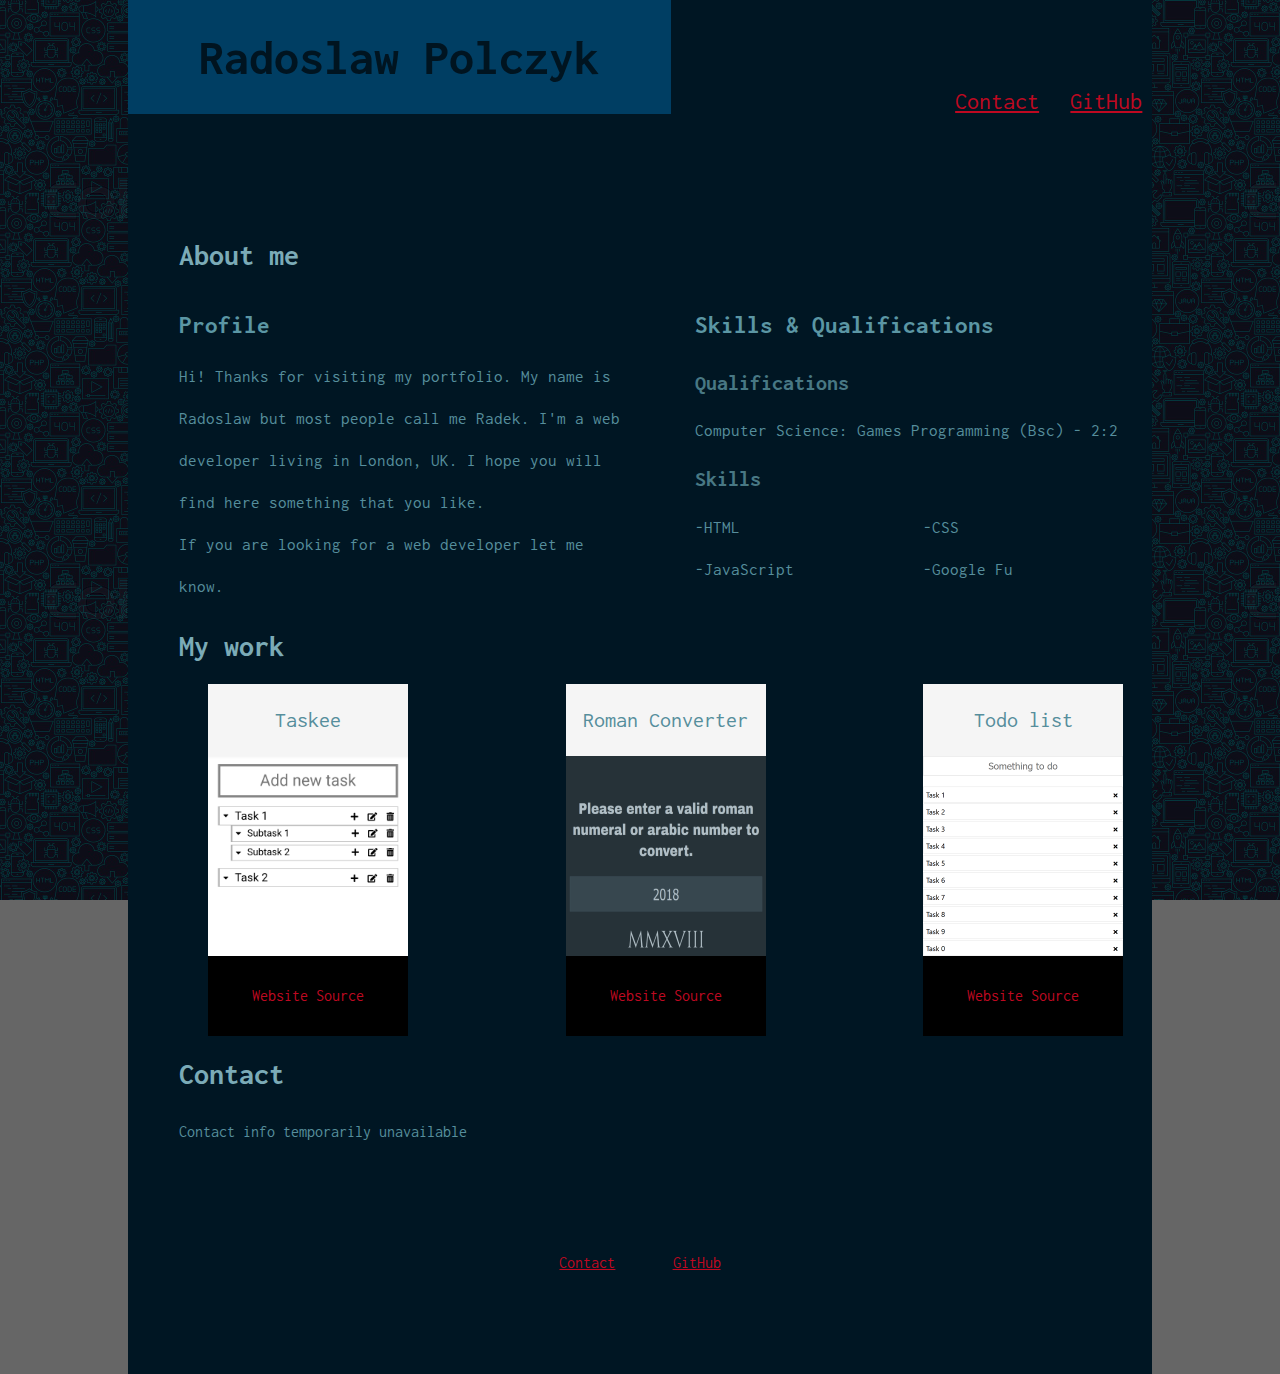
<file: index.html>
<!DOCTYPE html>
<html lang="en">

<head>
  <meta charset="UTF-8">
  <meta name="viewport" content="width=device-width, initial-scale=1.0">
  <link rel="stylesheet" href="style.css">
  <link href="https://fonts.googleapis.com/css?family=Inconsolata:400,700" 
        rel="stylesheet">
  <link href="https://fonts.googleapis.com/css?family=Josefin+Slab" 
        rel="stylesheet">
  <link rel="stylesheet" 
        href="https://use.fontawesome.com/releases/v5.4.1/css/all.css" 
        integrity="sha384-5sAR7xN1Nv6T6+dT2mhtzEpVJvfS3NScPQTrOxhwjIuvcA67KV2R5Jz6kr4abQsz" 
        crossorigin="anonymous">

  <title>Radoslaw Polczyk</title>
</head>

<body>
  <div id="bg">
    <div id="container">
      <div id="header">
        <div id="name">
          <h1>Radoslaw Polczyk</h1>
        </div>
        <nav>
          <div>
            <a href="#contact">Contact</a>
            <a href="https://github.com/dolorismachina" target="_blank">GitHub</a>
          </div>
        </nav>
      </div> <!-- #header -->
      <div id="content">
        <section id="about-me">
            <h2>About me</h2>
          <div class="flex-container">
              <div class="about-me">
            <h3>Profile</h3>
            <p>
              Hi! Thanks for visiting my portfolio.
              My name is Radoslaw but most people call me Radek.
              I'm a web developer living in London, UK. I hope you will find here
              something that you like.
              <br>
              If you are looking for a web developer let me know.
            </p>
          </div>

          <div class="about-me">
            <h3>Skills & Qualifications</h3>
            <h4>Qualifications</h4>
            <p>Computer Science: Games Programming (Bsc) - 2:2 </p>

            <h4>Skills</h4>
            <ul id="skills">
              <li>HTML</li>
              <li>CSS</li>

              <li>JavaScript</li>
              <li>Google Fu</li>
            </ul>
          </div>
          </div>
        </section>

        <section>
                <h2 class="showcase-h2">My work</h2>
        
                <div id="showcase">
                    <div class="project">
                        <div class="project-header">
                            Taskee
                        </div>
                        <div class="project-body">
                            <a href="https://dolorismachina.github.io/Taskee/" target="_blank">
                                <img alt="Project Screenshot" src="../taskee.png" width="200" height="200" />
                            </a>
                        </div>
                        <div class="project-footer">
                            <a href="#">
                                <i class="fas fa-globe"></i>
                                Website
                            </a>
                            <a href="#">
                                <i class="fab fa-github"></i>
                                Source
                            </a>
                        </div>
                    </div> <!-- .project -->
        
                  <div class="project">
                      <div class="project-header">
                          Roman Converter
                      </div>
                      <div class="project-body">
                        <a href="roman-numerals/" target="_blank">
                            <img alt="Project Screenshot" src="roman.png" width="200" height="200" />
                        </a>
                      </div>
                    <div class="project-footer">
                        <a href="#">
                            <i class="fas fa-globe"></i>
                            Website
                        </a>
                        <a href="#">
                                <i class="fab fa-github"></i>
                                Source
                            </a>
                    </div>
                  </div> <!-- .project -->
        
                  <div class="project">
                    <div class="project-header">
                        Todo list
                    </div>
                    <div class="project-body">
                        <a href="https://dolorismachina.github.io/todo/" target="_blank">
                            <img alt="Project Screenshot" src="tasker.png" width="200" height="200" />
                        </a>
                    </div>
                    <div class="project-footer">
                        <a href="#">
                            <i class="fas fa-globe"></i>
                            Website
                        </a>
                        <a href="#">
                                <i class="fab fa-github"></i>
                                Source
                            </a>
                    </div>
                  </div> <!-- .project -->
                </div> <!-- #showcase -->
              </section>

              <section id="contact">
                    <h2>Contact</h2>
                  <p>Contact info temporarily unavailable</p>
                </section>
      </div>

      <div hidden>
            <p><a href="/survey">Survey Form</a></p>
            <p><a href="/tribute/index.html">Tribute Page</a></p>
            <p><a href="/documentation/index.html">Technical Documentation</a></p>
            <p><a href="/landing-page/index.html">Landing Page</a></p>
      </div>
      <footer>
        <a href="#">Contact</a>
        <a href="https://github.com/dolorismachina" target="_blank">GitHub</a>
      </footer>
    </div> <!-- #container -->
  </div>
</body>

</html>
</file>
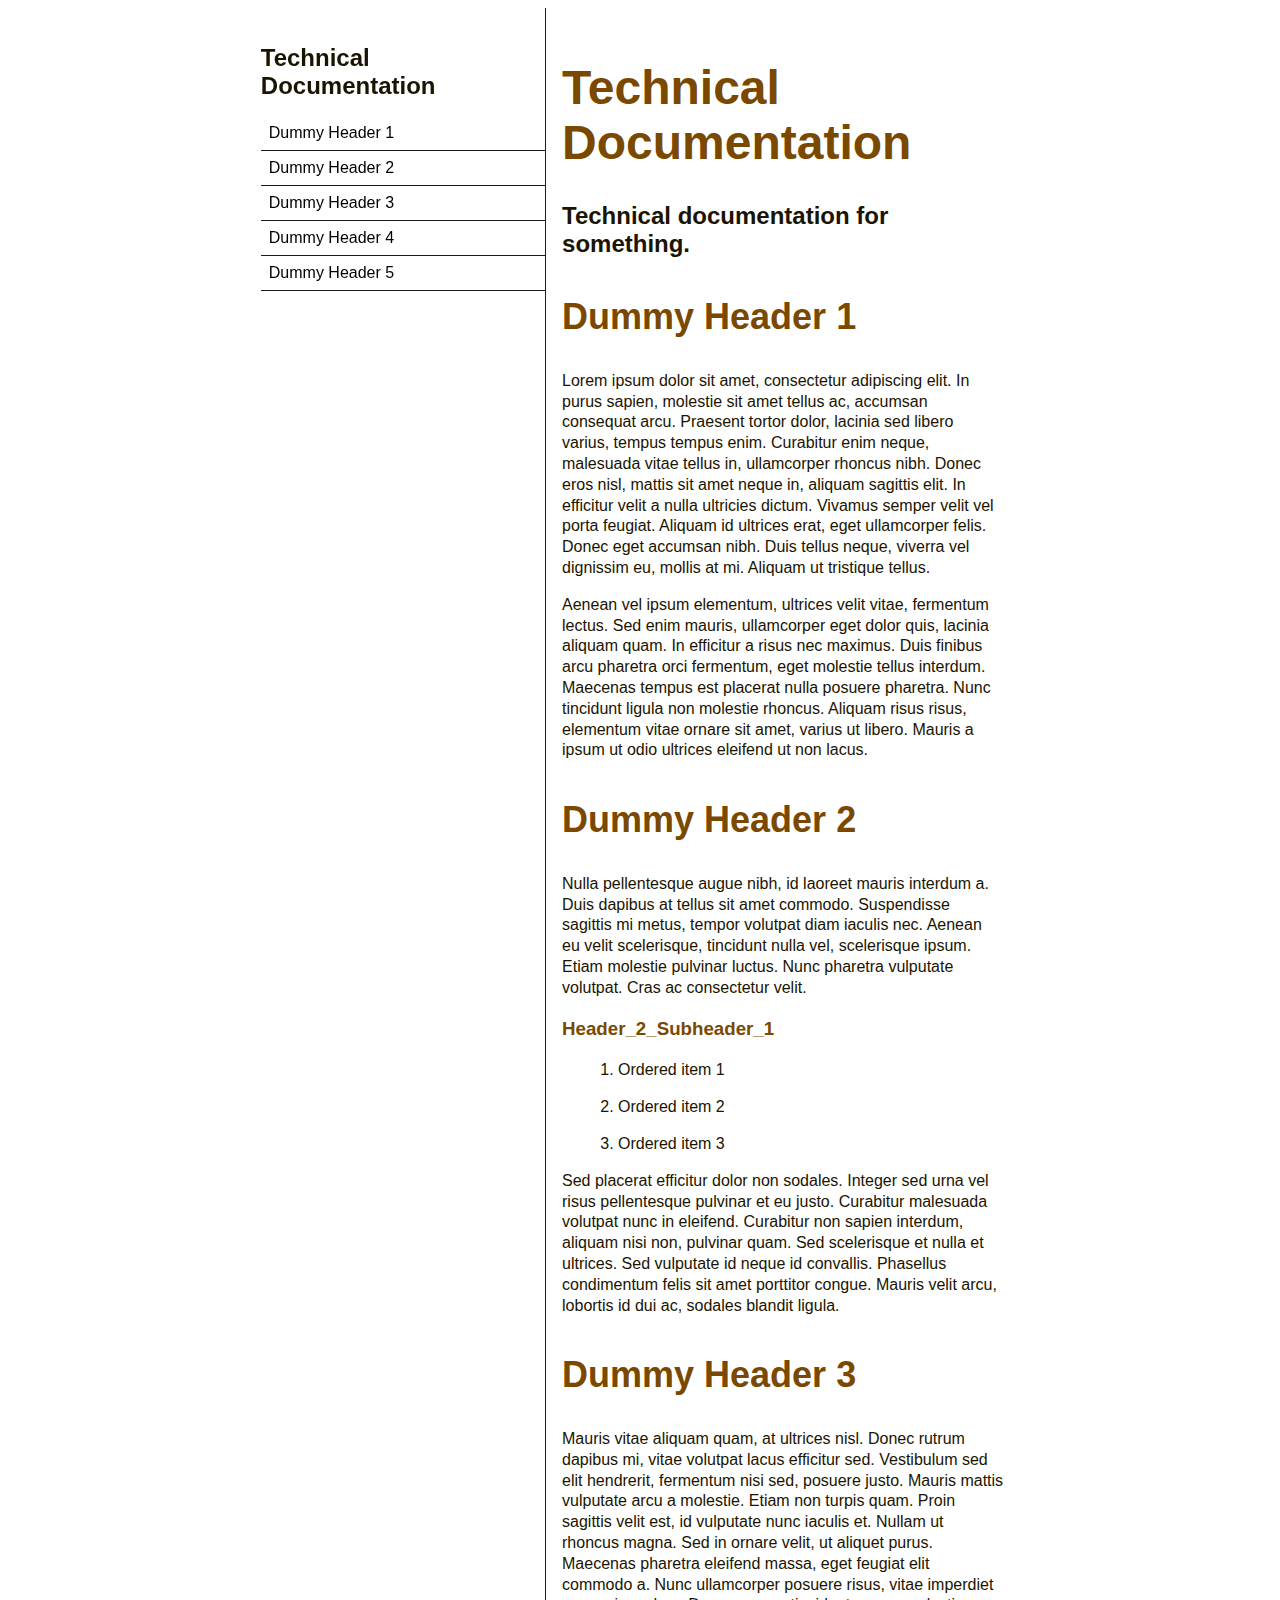
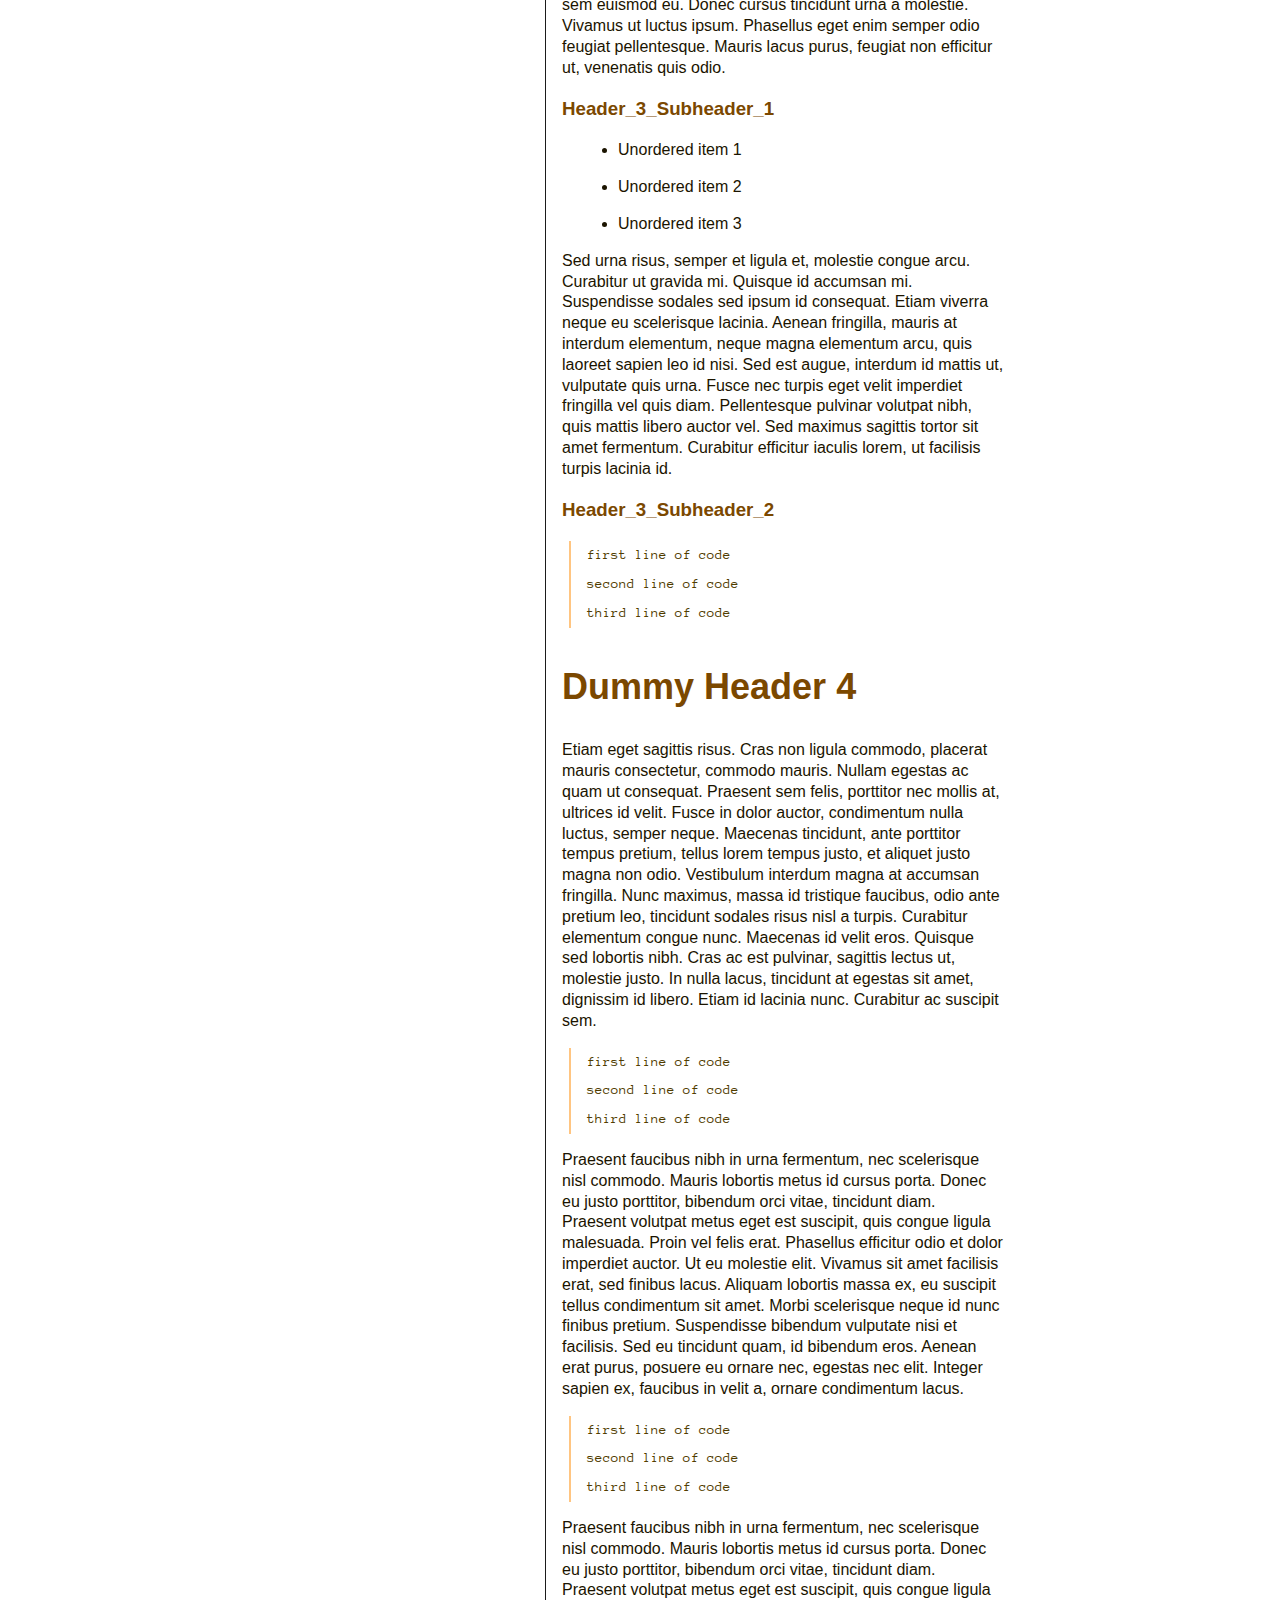
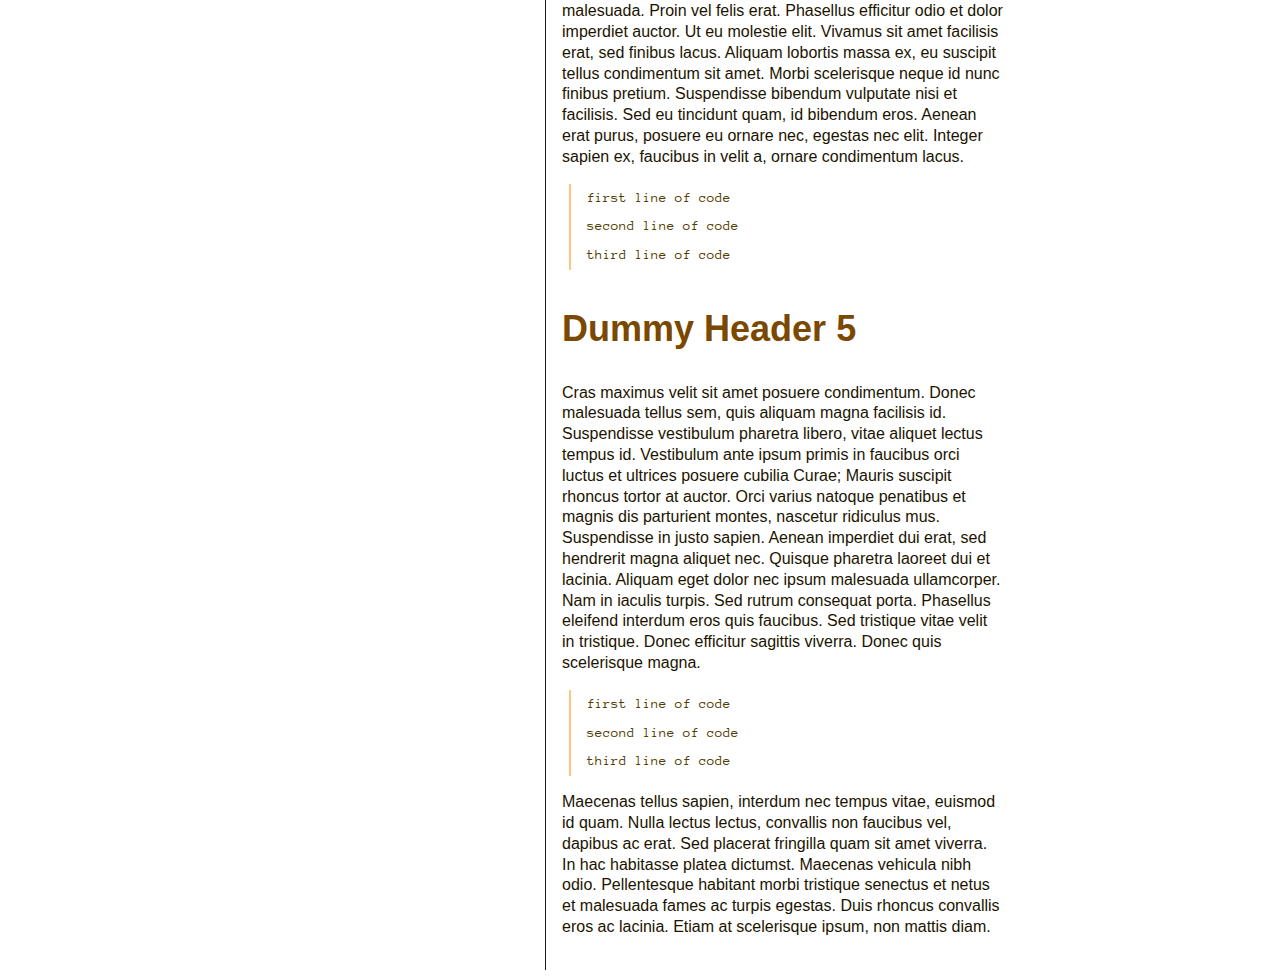
<file: documentation/index.html>
<!DOCTYPE html>
<html>

<head>
    <link rel="stylesheet" type="text/css" href="style.css" />
    <script src="https://cdn.freecodecamp.org/testable-projects-fcc/v1/bundle.js"></script>
</head>

<body>
    <div id="container">
        <nav id="navbar">
            <header>Technical Documentation</header>

            <ul>
                <li>
                    <a href="#Dummy_Header_1" class="nav-link">Dummy Header 1</a>

                </li>
                <li>
                    <a href="#Dummy_Header_2" class="nav-link">Dummy Header 2</a>
                    
                </li>
                <li>
                    <a href="#Dummy_Header_3" class="nav-link">Dummy Header 3</a>
                    
                </li>
                <li>
                    <a href="#Dummy_Header_4" class="nav-link">Dummy Header 4</a>
                </li>
                <li>
                    <a href="#Dummy_Header_5" class="nav-link">Dummy Header 5</a>
                </li>
            </ul>
        </nav>

        <main id="main-doc">
            <!-- SECTION 1 -->
            <header>
                <h1>Technical Documentation</h1>
                <p>Technical documentation for something.</p>
            </header>
            <section class="main-section" id="Dummy_Header_1">
                <header>
                    <h2>Dummy Header 1</h2>
                </header>
                <p>Lorem ipsum dolor sit amet, consectetur adipiscing elit. In purus sapien, molestie sit amet tellus ac, accumsan
                    consequat arcu. Praesent tortor dolor, lacinia sed libero varius, tempus tempus enim. Curabitur enim
                    neque, malesuada vitae tellus in, ullamcorper rhoncus nibh. Donec eros nisl, mattis sit amet neque in,
                    aliquam sagittis elit. In efficitur velit a nulla ultricies dictum. Vivamus semper velit vel porta feugiat.
                    Aliquam id ultrices erat, eget ullamcorper felis. Donec eget accumsan nibh. Duis tellus neque, viverra
                    vel dignissim eu, mollis at mi. Aliquam ut tristique tellus. </p>
                <p>Aenean vel ipsum elementum, ultrices velit vitae, fermentum lectus. Sed enim mauris, ullamcorper eget dolor
                    quis, lacinia aliquam quam. In efficitur a risus nec maximus. Duis finibus arcu pharetra orci fermentum,
                    eget molestie tellus interdum. Maecenas tempus est placerat nulla posuere pharetra. Nunc tincidunt ligula
                    non molestie rhoncus. Aliquam risus risus, elementum vitae ornare sit amet, varius ut libero. Mauris
                    a ipsum ut odio ultrices eleifend ut non lacus. </p>
            </section>

            <!-- SECTION 2 -->
            <section class="main-section" id="Dummy_Header_2">
                <header>
                    <h2>Dummy Header 2</h2>
                </header>
                <p>Nulla pellentesque augue nibh, id laoreet mauris interdum a. Duis dapibus at tellus sit amet commodo. Suspendisse
                    sagittis mi metus, tempor volutpat diam iaculis nec. Aenean eu velit scelerisque, tincidunt nulla vel,
                    scelerisque ipsum. Etiam molestie pulvinar luctus. Nunc pharetra vulputate volutpat. Cras ac consectetur
                    velit. </p>
                <h3 id="Header_2_Subheader_1">Header_2_Subheader_1</h3>
                <ol>
                    <li>Ordered item 1</li>
                    <li>Ordered item 2</li>
                    <li>Ordered item 3</li>
                </ol>
                <p>Sed placerat efficitur dolor non sodales. Integer sed urna vel risus pellentesque pulvinar et eu justo. Curabitur
                    malesuada volutpat nunc in eleifend. Curabitur non sapien interdum, aliquam nisi non, pulvinar quam.
                    Sed scelerisque et nulla et ultrices. Sed vulputate id neque id convallis. Phasellus condimentum felis
                    sit amet porttitor congue. Mauris velit arcu, lobortis id dui ac, sodales blandit ligula. </p>
            </section>

            <!-- SECTION 3 -->
            <section class="main-section" id="Dummy_Header_3">
                <header>
                    <h2>Dummy Header 3</h2>
                </header>
                <p>Mauris vitae aliquam quam, at ultrices nisl. Donec rutrum dapibus mi, vitae volutpat lacus efficitur sed.
                    Vestibulum sed elit hendrerit, fermentum nisi sed, posuere justo. Mauris mattis vulputate arcu a molestie.
                    Etiam non turpis quam. Proin sagittis velit est, id vulputate nunc iaculis et. Nullam ut rhoncus magna.
                    Sed in ornare velit, ut aliquet purus. Maecenas pharetra eleifend massa, eget feugiat elit commodo a.
                    Nunc ullamcorper posuere risus, vitae imperdiet sem euismod eu. Donec cursus tincidunt urna a molestie.
                    Vivamus ut luctus ipsum. Phasellus eget enim semper odio feugiat pellentesque. Mauris lacus purus, feugiat
                    non efficitur ut, venenatis quis odio. </p>
                <h3 id="Header_3_Subheader_1">Header_3_Subheader_1</h3>
                <ul>
                    <li>Unordered item 1</li>
                    <li>Unordered item 2</li>
                    <li>Unordered item 3</li>
                </ul>

                <p>Sed urna risus, semper et ligula et, molestie congue arcu. Curabitur ut gravida mi. Quisque id accumsan mi.
                    Suspendisse sodales sed ipsum id consequat. Etiam viverra neque eu scelerisque lacinia. Aenean fringilla,
                    mauris at interdum elementum, neque magna elementum arcu, quis laoreet sapien leo id nisi. Sed est augue,
                    interdum id mattis ut, vulputate quis urna. Fusce nec turpis eget velit imperdiet fringilla vel quis
                    diam. Pellentesque pulvinar volutpat nibh, quis mattis libero auctor vel. Sed maximus sagittis tortor
                    sit amet fermentum. Curabitur efficitur iaculis lorem, ut facilisis turpis lacinia id. </p>
                <h3 id="Header_3_Subheader_2">Header_3_Subheader_2</h3>
                <code>
                    first line of code
                    <br> second line of code
                    <br> third line of code
                </code>
            </section>

            <!-- SECTION 4 -->
            <section class="main-section" id="Dummy_Header_4">
                <header>
                    <h2>Dummy Header 4</h2>
                </header>
                <p>Etiam eget sagittis risus. Cras non ligula commodo, placerat mauris consectetur, commodo mauris. Nullam egestas
                    ac quam ut consequat. Praesent sem felis, porttitor nec mollis at, ultrices id velit. Fusce in dolor
                    auctor, condimentum nulla luctus, semper neque. Maecenas tincidunt, ante porttitor tempus pretium, tellus
                    lorem tempus justo, et aliquet justo magna non odio. Vestibulum interdum magna at accumsan fringilla.
                    Nunc maximus, massa id tristique faucibus, odio ante pretium leo, tincidunt sodales risus nisl a turpis.
                    Curabitur elementum congue nunc. Maecenas id velit eros. Quisque sed lobortis nibh. Cras ac est pulvinar,
                    sagittis lectus ut, molestie justo. In nulla lacus, tincidunt at egestas sit amet, dignissim id libero.
                    Etiam id lacinia nunc. Curabitur ac suscipit sem. </p>
                <code>
                    first line of code
                    <br> second line of code
                    <br> third line of code
                </code>
                <p>Praesent faucibus nibh in urna fermentum, nec scelerisque nisl commodo. Mauris lobortis metus id cursus porta.
                    Donec eu justo porttitor, bibendum orci vitae, tincidunt diam. Praesent volutpat metus eget est suscipit,
                    quis congue ligula malesuada. Proin vel felis erat. Phasellus efficitur odio et dolor imperdiet auctor.
                    Ut eu molestie elit. Vivamus sit amet facilisis erat, sed finibus lacus. Aliquam lobortis massa ex, eu
                    suscipit tellus condimentum sit amet. Morbi scelerisque neque id nunc finibus pretium. Suspendisse bibendum
                    vulputate nisi et facilisis. Sed eu tincidunt quam, id bibendum eros. Aenean erat purus, posuere eu ornare
                    nec, egestas nec elit. Integer sapien ex, faucibus in velit a, ornare condimentum lacus. </p>
                <code>
                    first line of code
                    <br> second line of code
                    <br> third line of code
                    <br>
                </code>
                <p>Praesent faucibus nibh in urna fermentum, nec scelerisque nisl commodo. Mauris lobortis metus id cursus porta.
                    Donec eu justo porttitor, bibendum orci vitae, tincidunt diam. Praesent volutpat metus eget est suscipit,
                    quis congue ligula malesuada. Proin vel felis erat. Phasellus efficitur odio et dolor imperdiet auctor.
                    Ut eu molestie elit. Vivamus sit amet facilisis erat, sed finibus lacus. Aliquam lobortis massa ex, eu
                    suscipit tellus condimentum sit amet. Morbi scelerisque neque id nunc finibus pretium. Suspendisse bibendum
                    vulputate nisi et facilisis. Sed eu tincidunt quam, id bibendum eros. Aenean erat purus, posuere eu ornare
                    nec, egestas nec elit. Integer sapien ex, faucibus in velit a, ornare condimentum lacus. </p>
                <code>
                    first line of code
                    <br> second line of code
                    <br> third line of code
                    <br>
                </code>
            </section>

            <!-- SECTION 5 -->
            <section class="main-section" id="Dummy_Header_5">
                <header>
                    <h2>Dummy Header 5</h2>
                </header>
                <p>Cras maximus velit sit amet posuere condimentum. Donec malesuada tellus sem, quis aliquam magna facilisis
                    id. Suspendisse vestibulum pharetra libero, vitae aliquet lectus tempus id. Vestibulum ante ipsum primis
                    in faucibus orci luctus et ultrices posuere cubilia Curae; Mauris suscipit rhoncus tortor at auctor.
                    Orci varius natoque penatibus et magnis dis parturient montes, nascetur ridiculus mus. Suspendisse in
                    justo sapien. Aenean imperdiet dui erat, sed hendrerit magna aliquet nec. Quisque pharetra laoreet dui
                    et lacinia. Aliquam eget dolor nec ipsum malesuada ullamcorper. Nam in iaculis turpis. Sed rutrum consequat
                    porta. Phasellus eleifend interdum eros quis faucibus. Sed tristique vitae velit in tristique. Donec
                    efficitur sagittis viverra. Donec quis scelerisque magna. </p>
                <code>
                    first line of code
                    <br> second line of code
                    <br> third line of code
                </code>
                <p>Maecenas tellus sapien, interdum nec tempus vitae, euismod id quam. Nulla lectus lectus, convallis non faucibus
                    vel, dapibus ac erat. Sed placerat fringilla quam sit amet viverra. In hac habitasse platea dictumst.
                    Maecenas vehicula nibh odio. Pellentesque habitant morbi tristique senectus et netus et malesuada fames
                    ac turpis egestas. Duis rhoncus convallis eros ac lacinia. Etiam at scelerisque ipsum, non mattis diam.
                </p>
            </section>
        </main>
    </div>

    <script src="https://cdn.freecodecamp.org/testable-projects-fcc/v1/bundle.js"></script>
</body>

</html>
</file>
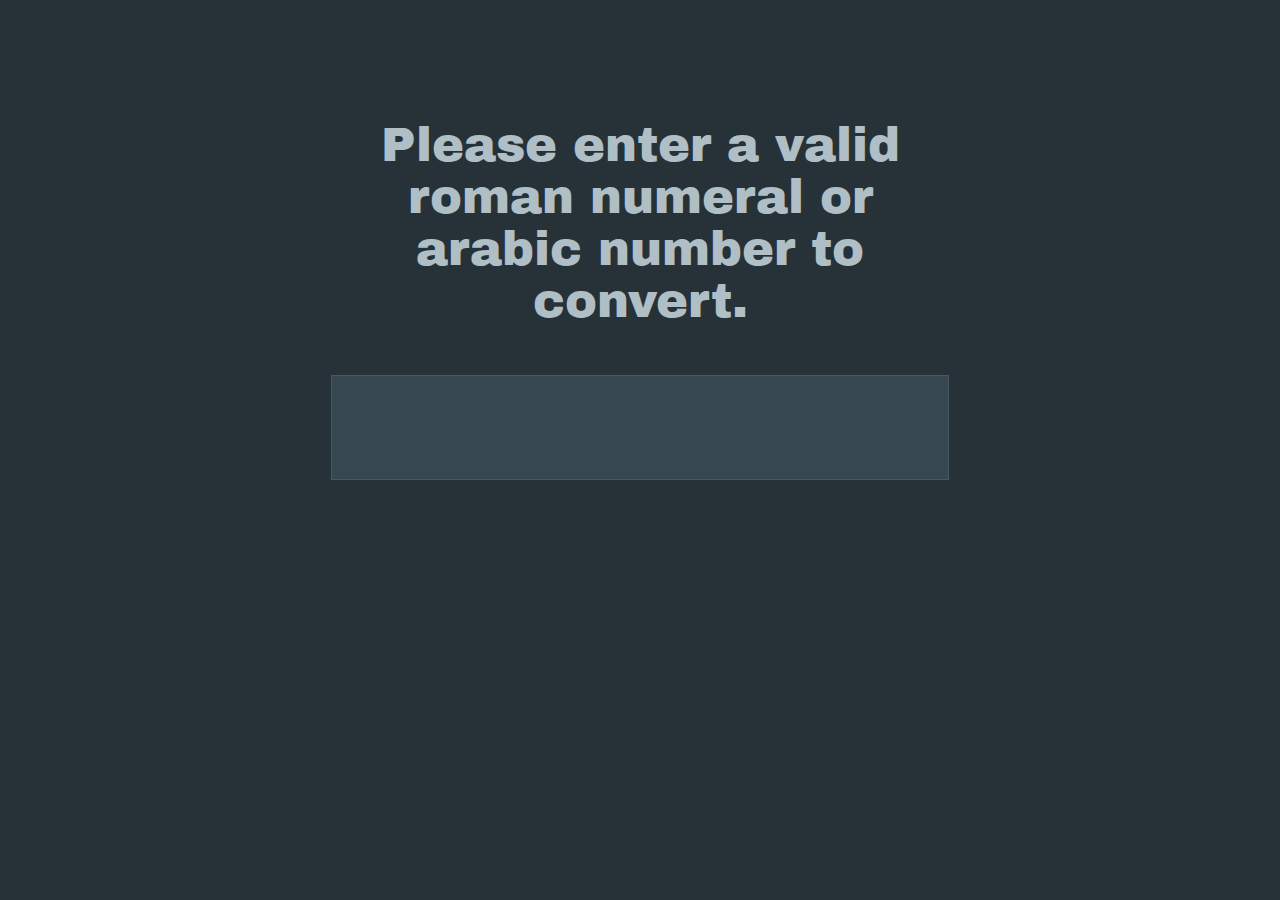
<file: roman-numerals/index.html>
<!DOCTYPE html>
<html lang="en">
<head>
    <meta charset="UTF-8">
    <meta name="viewport" content="width=device-width, initial-scale=1.0">
    <link rel="stylesheet" href="style.css">
    <title>Document</title>
</head>

<body>
    <div id="container">
        <p>Please enter a valid roman numeral or arabic number to convert.</p>
        <input type="text" id="input">
        <output id="result"></output>
      </div>

      <script src="script.js"></script>
</body>
</html>
</file>
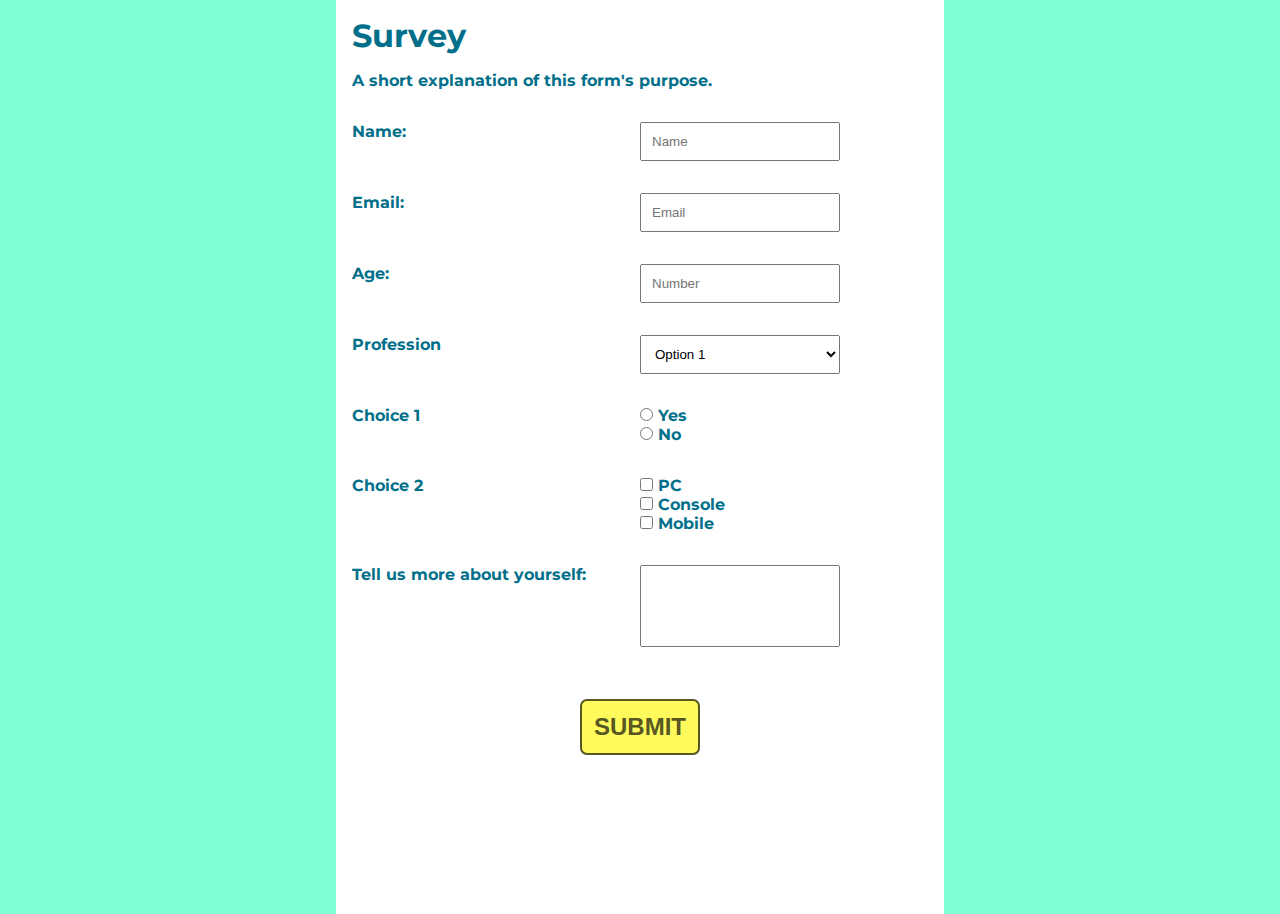
<file: Survey/index.html>
<!doctype html>

<html>

<head>
  <link rel="stylesheet" href="style.css">
</head>

<body>
  <div id="container">
    <h1 id="title">Survey</h1>

    <p id="description">
      A short explanation of this form's purpose.
    </p>

    <form id="survey-form" action="#">
      <div id="form-grid">
        <div class="grid-element">
          <label for="name" id="name-label">Name:</label>
        </div>
        <div class="grid-element">
          <input type="text" id="name" placeholder="Name" required />
        </div>

        <div class="grid-element">
          <label for="email" id="email-label">Email:</label>
        </div>
        <div class="grid-element">
          <input type="email" id="email" placeholder="Email" required />
        </div>

        <div class="grid-element">
          <label for="number" id="number-label">Age:</label>
        </div>
        <div class="grid-element">
          <input type="number" id="number" min="0" max="100" placeholder="Number" />
        </div>

        <div class="grid-element">
          <label for="select-label">Profession</label>
          
        </div>
        <div class="grid-element">
            <select id="dropdown">
                <option>Option 1</option>
                <option>Option 2</option>
                <option>Option 3</option>
              </select>
        </div>

        <div class="grid-element">
          <label>Choice 1</label>
        </div>
        <div class="grid-element">
          <ul>
            <li>
              <input type="radio" name="group1" value="rd1" id="radio-1" />
              <label for="radio-1">Yes</label>
            </li>
            <li>
              <input type="radio" name="group1" value="rd2" id="radio-2" />
              <label for="radio-2">No</label>
            </li>
          </ul>
        </div>

        <div class="grid-element">
          <label>Choice 2</label>
        </div>
        <div class="grid-element">
          <ul>
            <li>
              <input type="checkbox" value="check1" id="checkbox-1" />
              <label for="checkbox-1">PC</label>
            </li>
            <li>
              <input type="checkbox" value="check2" id="checkbox-2" />
              <label for="checkbox-2">Console</label>
            </li>
            <li>
              <input type="checkbox" value="check3" id="checkbox-3" />
              <label for="checkbox-3">Mobile</label>
            </li>
          </ul>
        </div>

        <div class="grid-element">
          <label for="">Tell us more about yourself:</label>
        </div>
        <div class="grid-element">
          <textarea rows="4" cols="20"></textarea>
        </div>
      </div>

      <button type="submit" id="submit">SUBMIT</button>
    </form>

    <script src="https://cdn.freecodecamp.org/testable-projects-fcc/v1/bundle.js"></script>
  </div>
</body>

</html>
</file>
<file: style.css>
* {
    margin: 0;
    padding: 0;
}

:root {
    --main-padding: 5%;
}

body {
    background-image: url("bg.jpg");
    background-attachment: fixed;
    background-size: 400px;
    color: #568e9c;
    font-family: 'Inconsolata', monospace;
}

h2 {
    color: hsl(192, 29%, 60%);
    font-size: 190%;
}

h3 {
    color: hsl(192, 29%, 50%);
    font-size: 150%;
}

h4 {
    color: hsl(192, 29%, 40%);
    font-size: 130%;
}

a {
    color: hsl(352, 91%, 39%);
    transition: color 200ms linear;
}

a:hover {
    color: #cccde5;
}

section {
    padding-left: 5%;
}

#bg {
    background-color: rgba(0, 0, 0, 0.6);
}

#container {
    background: #001623;
    margin: 0 auto;
    width: 70%;
}

    #header {
        display: flex;
        align-items: flex-end;
        padding: 0 0 10% 0;
    }

        #header #name {
            font-size: 250%;
            flex: 1 1 100%; 
            background: #003E63;
            padding: 3%;
            text-align: center;
        }

            #header #name h1 {
                font-size: 50px;
                color: #001420;
                
            }

            #header nav {
            text-align: right;
            flex: 1 1 100%;
            font-size: 150%;
        }
        
            #header nav a {
                margin: 0 2%;
            }
    
    #content {
        line-height: 2.5;
    }
    
        #about-me .flex-container {
            display: flex;
            justify-content: space-between;
            font-size: 105%;
        }
        
        .about-me {
            flex: 0 0 50%;
            max-width: 47%;
        }
        
        #skills {
            display: flex;
            justify-content: flex-start;
            flex-wrap: wrap;
            list-style: none;
        }
        
            #skills li {
                flex: 1 1 50%;
            }
            
            #skills li:before {
                content: "-";
            }

    #showcase {
        display: grid;
        grid-template-columns: repeat(auto-fit, minmax(200px, 1fr));
        grid-gap: 100px;
        justify-items:center;
    }
        

        .project-header {
            background: whitesmoke;
            padding: 4%;
            font-size: 140%;
            text-align: center;
            max-width: 200px;
            min-height: 3rem;
            display: flex;
            align-items: center;
            justify-content: center;  
        }

        .project-body {
            min-height: 200px;
        }

        .project-footer {
            text-align: center;
            padding: 10% 0;
            background: black;
        }

        .project-footer a {
            text-decoration: none;
        }

img {
    vertical-align: middle;   
}
footer {
    padding: 10%;
    text-align: center;
}

footer a {
    margin: 0 3%;
}

@media (max-width: 1280px) {
    #container {
        width: 80%;
    }
}

@media (max-width: 800px) {
    #container {
        width: 100%;
        box-sizing: border-box;
    }
}

@media (max-width: 700px) {
    #about-me .flex-container{
        flex-direction: column;
    }

    .about-me {
        margin-bottom: 5%;
       min-width: 100%;
    }
}
</file>
<file: documentation/style.css>
@import url('https://fonts.googleapis.com/css?family=Anonymous+Pro:100');

body {
    font-family: 'Montserrat', sans-serif;
    color: #1B1400;
}

#container {
    width: 60%;
    margin: auto;
    display: flex;
    flex-direction: row;
    align-items: flex-start;
}

#navbar {
    position: sticky;
    top: 0;
    box-sizing: border-box;
    width: 30%;
    flex-basis: 18rem;
}

section {
    line-height: 1.3;
}
#main-doc {
    width: auto;
    flex-basis: 30rem;
    box-sizing: border-box;
    padding: 1em;
    border-left: 1px solid rgb(27, 27, 27);
}

#main-doc li {
    margin: 1rem;
}

header {
    font-size: 1.5em;
    font-weight: bold;
    margin-top: 1.5em;    
}

h1, h2, h3, h4, h5, h6 {
    color: #7B4800;
}

a {
    color: black;
    text-decoration: none;
}

#navbar ul {
    list-style-type: none;
    padding: 0;
}

#navbar li {
    border-bottom: 1px solid rgb(27, 27, 27);
}

#navbar a:hover {
    background:#A1815C;
}

#navbar a:focus {
    background: red;
}

#navbar li li {
    border: none;
}

#navbar li a {
    display: block;
    padding: 0.5rem 0 0.5rem 0.5em;
    height: 100%;
}

#navbar ul ul a {
    display: block;
    font-size: 90%;
    padding: 0.5rem 0 0.5rem 1rem;
}

code {
    font-size: 90%;
    color: #503D00;
    display: block;
    line-height: 2;
    padding-left: 1rem;
    font-family: 'Anonymous Pro', monospace;
    margin-left: 0.5em;
    margin-right: 0.5rem;
    border-left: 2px solid #FFC581;
}


@media (max-width: 640px) {
    #container {
        width: 90%;
        flex-direction: column;
        margin: auto;   
        word-break: break-word;
        font-size: 75%;
    }

    #navbar {
        position: relative;
        width: 100%;
    }

    #main-doc {
        width: 100%;
        padding: 1rem; 
        border: none;
    }
}
</file>
<file: roman-numerals/style.css>
@import url('https://fonts.googleapis.com/css?family=Archivo+Black|Cinzel|Questrial');

body {
    background: #263238;
    color: #B0BEC5;
  }
  
  #container {
    padding-top: 5%;
    width: 50%;
    margin: 0 auto;
    text-align: center;
    font-family: 'Archivo Black', sans-serif;
    font-size: 300%;
  }
  
  input {
    width: 90%;
    background: #37474F;
    border: 1px double #455A64;
    font-size: 100%;
    padding: 0.5em;
    text-align: center;
    margin-bottom: 5%;
    color: #B0BEC5;
  }

  output {
      font-size: 150%;
  }
</file>
<file: Survey/style.css>
@import url('https://fonts.googleapis.com/css?family=Montserrat:300');

* {
    margin: 0;
    padding: 0;
}

body {
    background-color: aquamarine;
    color: rgb(2, 111, 138);
    font-family: 'Montserrat', sans-serif;
    font-weight: bold;

}

#container {
    width: 45%;
    min-height: 98vh;
    margin: auto;
    background-color: white;
    margin-top: 0;
    padding: 1rem;
}

#submit {
    border-radius: 7px;
    border: 2px solid;
    font-weight: bolder;
    min-width: 100px;
    display: block;
    font-size: 1.5em;
    padding: 0.5em;
    margin: 3rem auto;
    background: #FFFB5D;
    color: #585724;
}

h1 {
    margin-bottom: 1rem;
}

p {
    margin-bottom: 2rem;
}

input,
select,
textarea {
    width: 200px;
    padding: 10px;
    box-sizing: border-box;
}

input[type="radio"],
input[type="checkbox"] {
    width: initial;
}

textarea {
    resize: none;
}

#form-grid {
    display: grid;
    grid-template-columns: 1fr 1fr;
    grid-row-gap: 2em;
    align-items: flex-start;
    margin: 1.5rem 0;
}

ul {
    list-style: none;
    padding: 0;
    margin: 0;
}

@media (max-width: 640px) {
    #container {
        width: auto;
        padding: 2em;
    }

    #form-grid {
        grid-template-columns: 1fr;
        grid-row-gap: 0.5em;
    }

    .grid-element:nth-child(2n) {
        margin-bottom: 2em;
    }

    label {
        margin: 0;
    }
    input,
    select,
    textarea {
        width: 100%;
    }

    #submit {
        width: 75%;
        margin: auto;
    }
}
</file>
